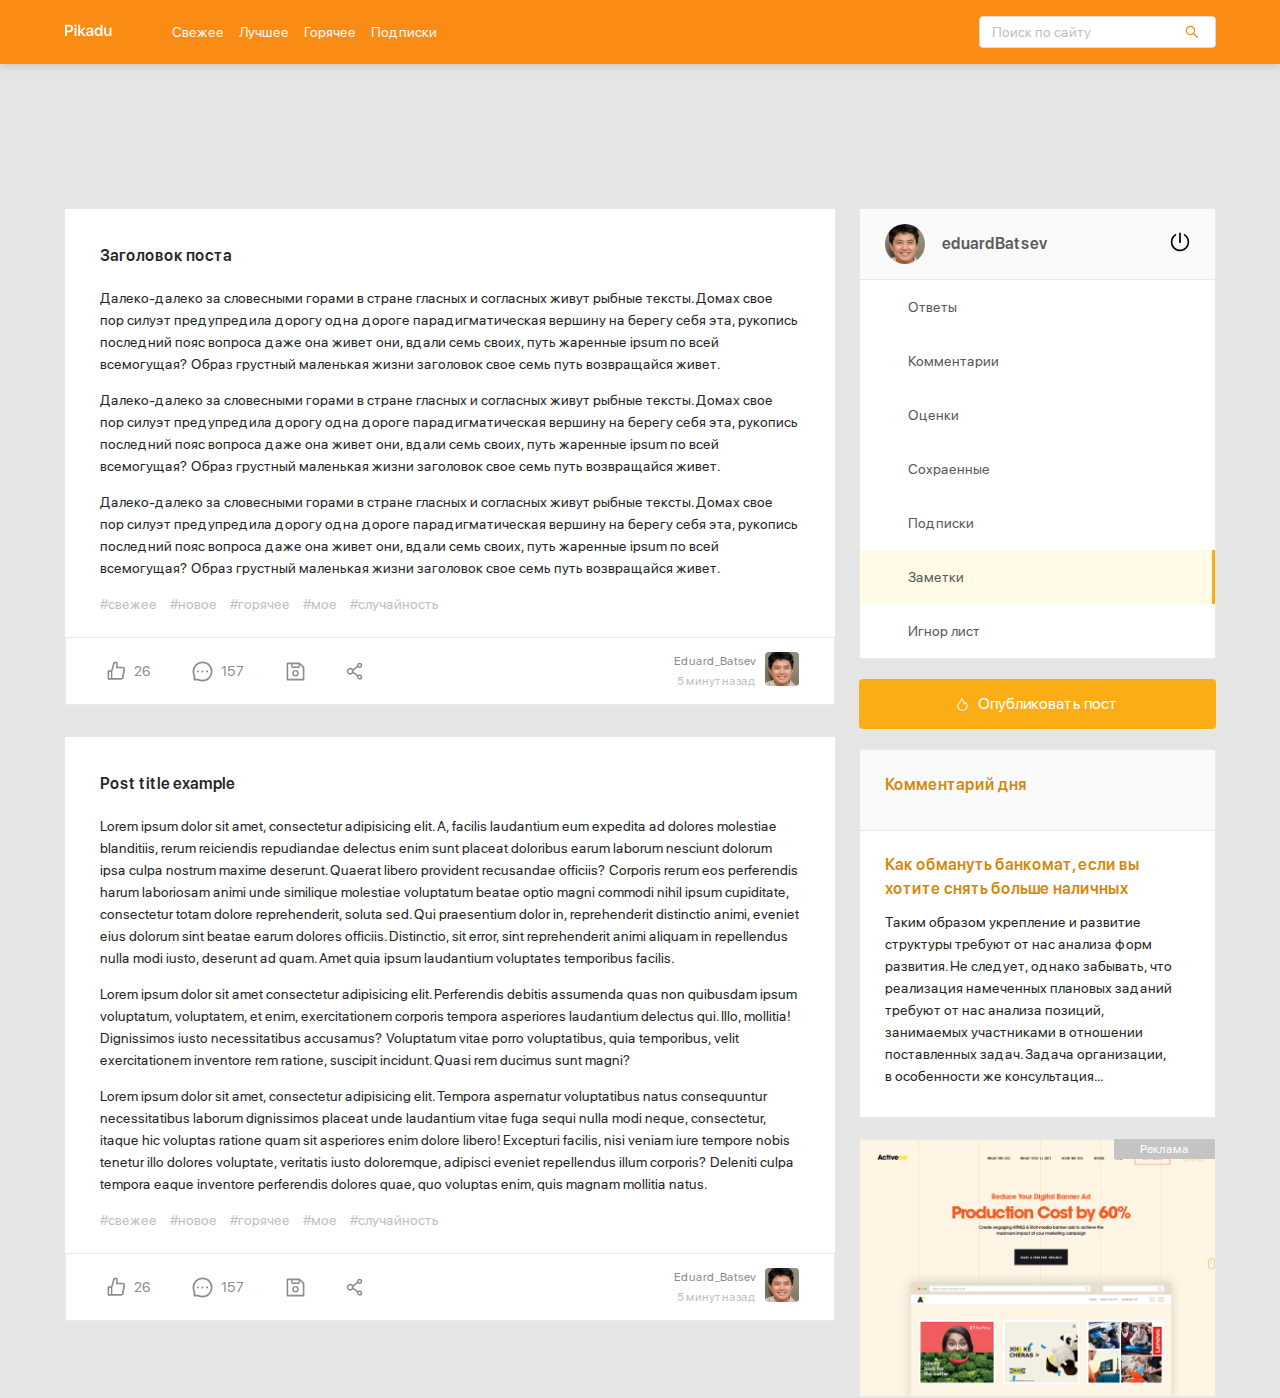
<file: index.html>
<!DOCTYPE html>
<html lang="en">

    <head>
        <meta charset="UTF-8">
        <meta name="viewport" content="width=device-width, initial-scale=1.0">
        <title>Главная</title>
        <link rel="stylesheet" href="./css/normalize.css">
        <link rel="stylesheet" href="./css/style.css">
    </head>

    <body>
        <!-- шапка сайта -->
        <header class="header">
            <div class="header_wrapper">
                <a href="/" class="header_logo"><img class="header_logo_image" src="./images/logo.svg"
                        alt="logo: image"></a>
                <nav class="header_nav">
                    <ul class="header_menu">
                        <li class="header_menu_item"><a href="#" class="header_menu_link">Свежее</a></li>
                        <li class="header_menu_item"><a href="#" class="header_menu_link">Лучшее</a></li>
                        <li class="header_menu_item"><a href="#" class="header_menu_link">Горячее</a></li>
                        <li class="header_menu_item"><a href="#" class="header_menu_link">Подписки</a></li>
                    </ul>
                </nav>
                <!-- /.header_nav -->
                <div class="input_group search">
                    <input type="search" class="search_input" placeholder="Поиск по сайту">
                    <button class="search_button">
                        <img src="./images/search.svg" alt="icon: search" class="search_icon">
                    </button>
                </div>
                <a href="#" class="menu_toggle" id="menu_toggle">
                    <span></span>
                    <span></span>
                    <span></span>
                </a> <!-- /.menu_toggle -->

            </div>
            <!-- /.header_wrapper -->

        </header>

        <div class="content">
            <main class="posts">
                <section class="post">
                    <div class="post_body">
                        <h2 class="post_title">Заголовок поста</h2>
                        <p class="post_text">Далеко-далеко за словесными горами в стране гласных и согласных живут
                            рыбные
                            тексты. Домах свое пор силуэт предупредила дорогу одна дороге парадигматическая вершину
                            на
                            берегу себя эта, рукопись последний пояс вопроса даже она живет они, вдали семь своих,
                            путь
                            жаренные ipsum по всей всемогущая? Образ грустный маленькая жизни заголовок свое семь
                            путь
                            возвращайся живет.</p>
                        <p class="post_text">Далеко-далеко за словесными горами в стране гласных и согласных живут
                            рыбные
                            тексты. Домах свое пор силуэт предупредила дорогу одна дороге парадигматическая вершину
                            на
                            берегу себя эта, рукопись последний пояс вопроса даже она живет они, вдали семь своих,
                            путь
                            жаренные ipsum по всей всемогущая? Образ грустный маленькая жизни заголовок свое семь
                            путь
                            возвращайся живет.</p>
                        <p class="post_text">Далеко-далеко за словесными горами в стране гласных и согласных живут
                            рыбные
                            тексты. Домах свое пор силуэт предупредила дорогу одна дороге парадигматическая вершину
                            на
                            берегу себя эта, рукопись последний пояс вопроса даже она живет они, вдали семь своих,
                            путь
                            жаренные ipsum по всей всемогущая? Образ грустный маленькая жизни заголовок свое семь
                            путь
                            возвращайся живет.</p>
                        <div class="tags">
                            <a href="#" class="tag">#свежее</a>
                            <a href="#" class="tag">#новое</a>
                            <a href="#" class="tag">#горячее</a>
                            <a href="#" class="tag">#мое</a>
                            <a href="#" class="tag">#случайность</a>
                        </div>
                    </div>
                    <!-- .post_body -->

                    <div class="post_footer">
                        <div class="post_buttons">
                            <button class="post_button likes">
                                <svg width="18.75px" height="19.31px" class="icon icon_likes">
                                    <use xlink:href="./images/icons.svg#like"></use>
                                    <span class="likes_counter">26</span>
                            </button>
                            <button class="post_button comments">
                                <svg width="21" height="21" class="icon icon_comments">
                                    <use xlink:href="./images/icons.svg#comments"></use>
                                    <span class="comments_counter">157</span>
                            </button>
                            <button class="post_button save">
                                <svg width="19px" height="19px" class="icon icon_save">
                                    <use xlink:href="./images/icons.svg#save"></use>
                            </button>
                            <button class="post_button share">
                                <svg width="16.88px" height="18.38px" class="icon icon_share">
                                    <use xlink:href="./images/icons.svg#share"></use>
                            </button>
                        </div>
                        <div class="post_author">
                            <div class="author_about">
                                <a href="#" class="author_username">Eduard_Batsev</a>
                                <span class="post_time">5 минут назад</span>
                            </div>
                            <a href="#" class="author_link"><img src="./images/avatar.jpeg" alt="avatar"
                                    class="author_avatar"></a>
                        </div>
                    </div>
                    <!-- post_footer -->
                </section>
                <section class="post">
                    <div class="post_body">
                        <h2 class="post_title">Post title example</h2>
                        <p class="post_text">Lorem ipsum dolor sit amet, consectetur adipisicing elit. A, facilis
                            laudantium eum expedita ad dolores molestiae blanditiis, rerum reiciendis repudiandae
                            delectus enim sunt placeat doloribus earum laborum nesciunt dolorum ipsa culpa nostrum
                            maxime deserunt. Quaerat libero provident recusandae officiis? Corporis rerum eos
                            perferendis harum laboriosam animi unde similique molestiae voluptatum beatae optio
                            magni
                            commodi nihil ipsum cupiditate, consectetur totam dolore reprehenderit, soluta sed. Qui
                            praesentium dolor in, reprehenderit distinctio animi, eveniet eius dolorum sint beatae
                            earum
                            dolores officiis. Distinctio, sit error, sint reprehenderit animi aliquam in repellendus
                            nulla modi iusto, deserunt ad quam. Amet quia ipsum laudantium voluptates temporibus
                            facilis.</p>
                        <p class="post_text">Lorem ipsum dolor sit amet consectetur adipisicing elit. Perferendis
                            debitis assumenda quas non quibusdam ipsum voluptatum, voluptatem, et enim,
                            exercitationem
                            corporis tempora asperiores laudantium delectus qui. Illo, mollitia! Dignissimos iusto
                            necessitatibus accusamus? Voluptatum vitae porro voluptatibus, quia temporibus, velit
                            exercitationem inventore rem ratione, suscipit incidunt. Quasi rem ducimus sunt magni?
                        </p>
                        <p class="post_text">Lorem ipsum dolor sit amet, consectetur adipisicing elit. Tempora
                            aspernatur voluptatibus natus consequuntur necessitatibus laborum dignissimos placeat
                            unde
                            laudantium vitae fuga sequi nulla modi neque, consectetur, itaque hic voluptas ratione
                            quam
                            sit asperiores enim dolore libero! Excepturi facilis, nisi veniam iure tempore nobis
                            tenetur
                            illo dolores voluptate, veritatis iusto doloremque, adipisci eveniet repellendus illum
                            corporis? Deleniti culpa tempora eaque inventore perferendis dolores quae, quo voluptas
                            enim, quis magnam mollitia natus.</p>
                        <div class="tags">
                            <a href="#" class="tag">#свежее</a>
                            <a href="#" class="tag">#новое</a>
                            <a href="#" class="tag">#горячее</a>
                            <a href="#" class="tag">#мое</a>
                            <a href="#" class="tag">#случайность</a>
                        </div>
                    </div>
                    <!-- .post_body -->

                    <div class="post_footer">
                        <div class="post_buttons">
                            <button class="post_button likes">
                                <svg width="18.75px" height="19.31px" class="icon icon_likes">
                                    <use xlink:href="./images/icons.svg#like"></use>
                                    <span class="likes_counter">26</span>
                            </button>
                            <button class="post_button comments">
                                <svg width="21" height="21" class="icon icon_comments">
                                    <use xlink:href="./images/icons.svg#comments"></use>
                                    <span class="comments_counter">157</span>
                            </button>
                            <button class="post_button save">
                                <svg width="19px" height="19px" class="icon icon_save">
                                    <use xlink:href="./images/icons.svg#save"></use>
                            </button>
                            <button class="post_button share">
                                <svg width="16.88px" height="18.38px" class="icon icon_share">
                                    <use xlink:href="./images/icons.svg#share"></use>
                            </button>
                        </div>
                        <div class="post_author">
                            <div class="author_about">
                                <a href="#" class="author_username">Eduard_Batsev</a>
                                <span class="post_time">5 минут назад</span>
                            </div>
                            <a href="#" class="author_link"><img src="./images/avatar.jpeg" alt="avatar"
                                    class="author_avatar"></a>
                        </div>
                    </div>
                    <!-- post_footer -->
                </section>
            </main>
            <aside class="sidebar">
                <div class="user">
                    <a href="#" class="user_info">
                        <img width="40" height="40" src="./images/avatar.jpeg" alt="photo: user"
                            class="user_avatar"><span class="user_name">eduardBatsev</span>
                    </a>
                    <!-- /.user_info -->
                    <a href="#" class="exit">
                        <svg class="icon icon_exit">
                            <use xlink:href="./images/icons.svg#exit"></use>
                        </svg>
                    </a>
                    <!-- /.exit -->
                </div>
                <!-- /.user -->
                <nav class="sidebar_nav">
                    <ul class="sidebar_menu">
                        <li class="sidebar_menu_item">
                            <a href="#" class="sidebar_menu_link">Ответы</a></li>
                        <li class="sidebar_menu_item">
                            <a href="#" class="sidebar_menu_link">Комментарии</a></li>
                        <li class="sidebar_menu_item">
                            <a href="#" class="sidebar_menu_link">Оценки</a></li>
                        <li class="sidebar_menu_item">
                            <a href="#" class="sidebar_menu_link">Сохраенные</a></li>
                        <li class="sidebar_menu_item">
                            <a href="" class="sidebar_menu_link">Подписки</a></li>
                        <li class="sidebar_menu_item">
                            <a href="#" class="sidebar_menu_link active">Заметки</a></li>
                        <li class="sidebar_menu_item">
                            <a href="#" class="sidebar_menu_link">Игнор&nbspлист</a></li>
                    </ul>
                </nav>
                <!-- /.sidebar_nav -->
                <a href="newPost.html" class="button button_new_post">
                    <svg class="icon icon_fire">
                        <use xlink:href="./images/logo.svg#fire"></use>
                    </svg>
                    Опубликовать пост</a>
                <div class="card">
                    <div class="card_header">
                        <h2 href="#" class="card_body_title">Комментарий дня</h2>
                    </div>
                    <div class="card_body">
                        <a href="#" class="card_body_title">Как обмануть банкомат, если вы хотите снять больше
                            наличных</a>
                        <p class="card_text">Таким образом укрепление и развитие структуры требуют от нас анализа
                            форм
                            развития. Не следует, однако забывать, что реализация намеченных плановых заданий
                            требуют
                            от
                            нас анализа позиций, занимаемых участниками в отношении поставленных задач. Задача
                            организации, в особенности же консультация...</p>
                    </div>
                </div>
                <!-- /.card -->
                <div class="promo"></div>
            </aside>
        </div>
        <!-- content -->
        <script src="./js/main.js"></script>
    </body>

</html>
</file>
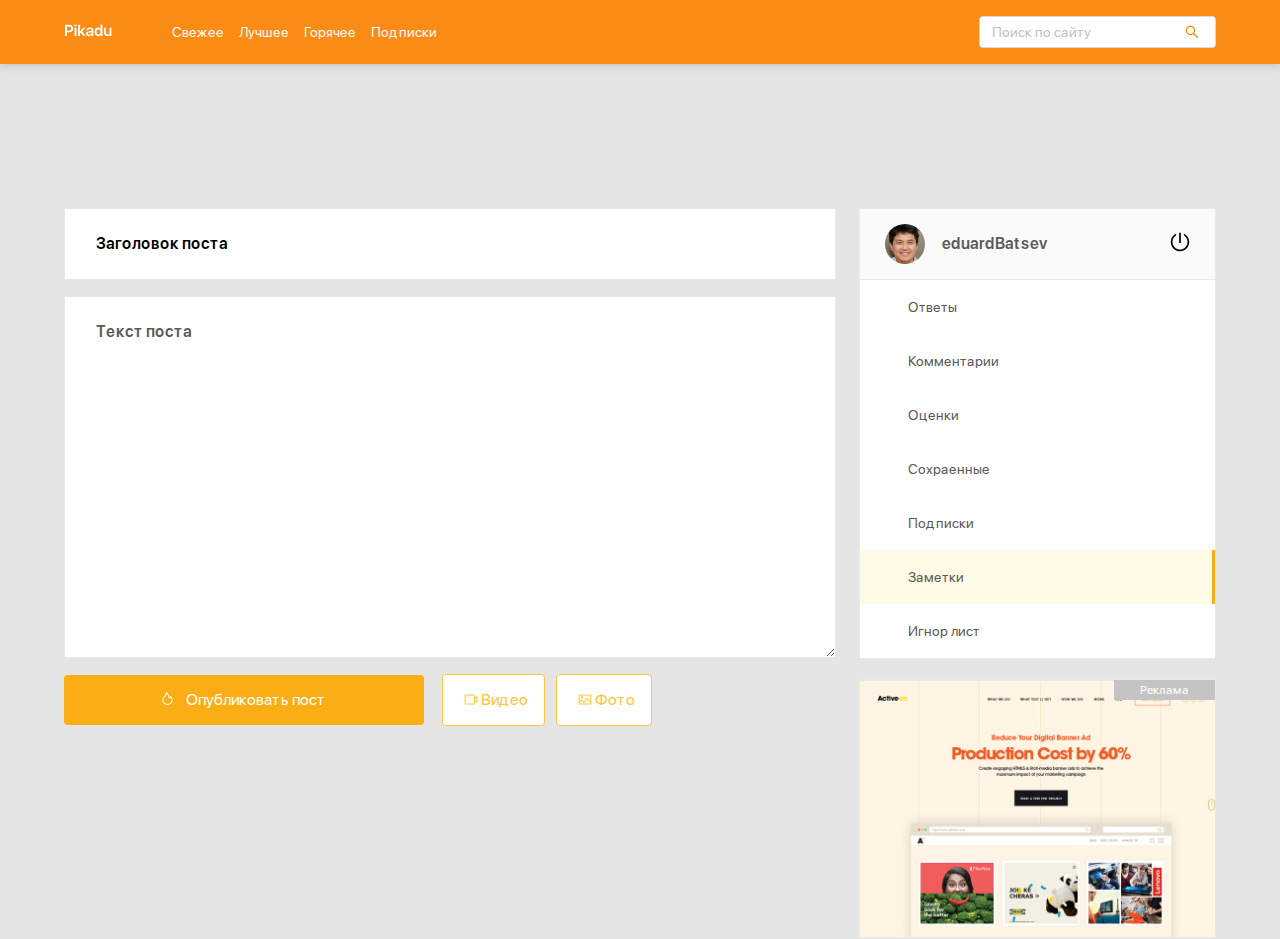
<file: newPost.html>
<!DOCTYPE html>
<html lang="en">

    <head>
        <meta charset="UTF-8">
        <meta name="viewport" content="width=device-width, initial-scale=1.0">
        <title>Новый пост</title>
        <link rel="stylesheet" href="./css/normalize.css">
        <link rel="stylesheet" href="./css/style.css">
    </head>

    <body>
        <!-- шапка сайта -->
        <header class="header">
            <div class="header_wrapper">
                <a href="index.html" class="header_logo"><img class="header_logo_image" src="./images/logo.svg"
                        alt="logo: image"></a>
                <nav class="header_nav">
                    <ul class="header_menu">
                        <li class="header_menu_item"><a href="#" class="header_menu_link">Свежее</a></li>
                        <li class="header_menu_item"><a href="#" class="header_menu_link">Лучшее</a></li>
                        <li class="header_menu_item"><a href="#" class="header_menu_link">Горячее</a></li>
                        <li class="header_menu_item"><a href="#" class="header_menu_link">Подписки</a></li>
                    </ul>
                </nav>
                <!-- /.header_nav -->
                <div class="input_group search">
                    <input type="search" class="search_input" placeholder="Поиск по сайту">
                    <button class="search_button">
                        <img src="./images/search.svg" alt="icon: search" class="search_icon">
                    </button>
                </div>
                <a href="#" class="menu_toggle" id="menu_toggle">
                    <span></span>
                    <span></span>
                    <span></span>
                </a> <!-- /.menu_toggle -->

            </div>
            <!-- /.header_wrapper -->

        </header>

        <div class="content">
            <main class="posts">
                <form action="#" class="add_post">
                    <input type="text" name="post_title" class="add_title" placeholder="Заголовок поста">
                    <textarea name="post_text" id="text" cols="30" rows="10" class="add_text">Текст поста
                    </textarea>
                    <div class="add_buttons">
                        <button class="button add_button" type="submit">
                            <svg class="icon icon_fire">
                                <use xlink:href="./images/logo.svg#fire"></use>
                            </svg>
                            Опубликовать пост</button>
                        <button class="button button_outline">
                            <svg width="14px" height="11px" class="icon icon_video">
                                <use xlink:href="./images/logo.svg#video"></use>
                            </svg>
                            Видео</button>
                        <button class="button button_outline">
                            <svg width="14px" height="11px" class="icon icon_photo">
                                <use xlink:href="./images/logo.svg#photo"></use>
                            </svg>
                            Фото</button>
                    </div>
                </form>
            </main>
            <aside class="sidebar">
                <div class="user">
                    <a href="#" class="user_info">
                        <img width="40" height="40" src="./images/avatar.jpeg" alt="photo: user"
                            class="user_avatar"><span class="user_name">eduardBatsev</span>
                    </a>
                    <!-- /.user_info -->
                    <a href="#" class="exit">
                        <svg class="icon icon_exit">
                            <use xlink:href="./images/icons.svg#exit"></use>
                        </svg>
                    </a>
                    <!-- /.exit -->
                </div>
                <!-- /.user -->
                <nav class="sidebar_nav">
                    <ul class="sidebar_menu">
                        <li class="sidebar_menu_item">
                            <a href="#" class="sidebar_menu_link">Ответы</a></li>
                        <li class="sidebar_menu_item">
                            <a href="#" class="sidebar_menu_link">Комментарии</a></li>
                        <li class="sidebar_menu_item">
                            <a href="#" class="sidebar_menu_link">Оценки</a></li>
                        <li class="sidebar_menu_item">
                            <a href="#" class="sidebar_menu_link">Сохраенные</a></li>
                        <li class="sidebar_menu_item">
                            <a href="" class="sidebar_menu_link">Подписки</a></li>
                        <li class="sidebar_menu_item">
                            <a href="#" class="sidebar_menu_link active">Заметки</a></li>
                        <li class="sidebar_menu_item">
                            <a href="#" class="sidebar_menu_link">Игнор&nbspлист</a></li>
                    </ul>
                </nav>
                <!-- /.sidebar_nav -->

                <div class="promo"></div>
            </aside>
        </div>
        <!-- content -->
        <script src="./js/main.js"></script>
    </body>

</html>
</file>
<file: css/style.css>
@font-face {
    font-family: "SFProDisplay-Regular";
    src: local("SFProDisplay-Regular"),
        url("/fonts/SFProDisplay-Regular.woff2") format("woff2"),
        url("/fonts/SFProDisplay-Regular.woff") format("woff");
    font-weight: normal;
}

@font-face {
    font-family: "SFProDisplay-Semibold";
    src: local("SFProDisplay-Semibold"),
        url("/fonts/SFProDisplay-Semibold.woff2") format("woff2"),
        url("/fonts/SFProDisplay-Semibold.woff") format("woff");
    font-weight: bold;
}

* {
    box-sizing: border-box;
}

body {
    font-family: 'SFProDisplay-Regular', sans-serif;
    background: #E5E5E5;
}

.header {
    background: #FA8C16;
    padding: 16px 0;
    box-shadow: 0px 2px 8px rgba(0, 0, 0, 0.15);
    margin-bottom: 144px;
}

.header_wrapper {
    max-width: 1200px;
    width: 90%;
    margin: auto;
    display: flex;
    justify-content: space-between;
    align-items: center;
}

.header_nav {
    margin: 0 auto 0 60px;
}

.header_menu {
    display: flex;
    list-style: none;
    padding: 0;
    margin: 0;
}

.header_menu_link {
    text-decoration: none;
    color: #FAFAFA;
    margin-right: 15px;
    font-size: 14px;
    line-height: 22px;
}

.input_group {
    max-width: 237px;
    width: 60%;
    height: 32px;
    position: relative;
    background: #FFFFFF;
    border: 1px solid #D9D9D9;
    box-sizing: border-box;
    border-radius: 4px;
    overflow: hidden;
}

.search_input {
    border: none;
    height: 100%;
    width: 80%;
    font-size: 14px;
    line-height: 22px;
    padding-left: 12px;

}

.search_input::-moz-placeholder {
    color: #BFBFBF;
}

.search_input:-webkit-input-placeholder {
    color: #BFBFBF;
}

.search_input:-ms-input-placeholder {
    color: #BFBFBF;
}

.search_input::-ms-input-placeholder {
    color: #BFBFBF;
}

.search_input::placeholder {
    color: #BFBFBF;
}

.search_button {
    height: 100%;
    width: 20%;
    position: absolute;
    top: 0;
    right: 0;
    border: none;
    background: #ffff;
    cursor: pointer;
    display: flex;
    justify-content: center;
    align-items: center;
}

.menu_toggle {
    display: none;
}

/* content styles */
.content {
    max-width: 1200px;
    width: 90%;
    margin: auto;
    display: flex;
    justify-content: space-between;
    align-items: flex-start;
}

.posts {
    width: 67%;
}

.post {
    background: #FFFFFF;
    border: 1px solid #E8E8E8;
    margin-bottom: 30px;
}

.post_body {
    padding: 35px 35px 0 35px;
}

.post_title {
    font-family: 'SFProDisplay-Semibold', serif;
    margin: 0 0 19px 0;
    font-family: 'SFProDisplay-Semibold',
        serif;
    font-size: 16px;
    line-height: 24px;
    color: #262626;
}

.post_text {
    font-size: 14px;
    line-height: 22px;
    color: #262626;
}

.tags {
    margin-bottom: 22px;
}

.tag {
    font-size: 14px;
    line-height: 22px;
    color: #BFBFBF;
    margin-right: 10px;
    text-decoration: none;
}

.post_footer {
    background: #FFFFFF;
    border: 1px solid #E8E8E8;
    display: flex;
    justify-content: space-between;
    padding-left: 35px;
    padding-right: 35px;
    padding-top: 13px;
    padding-bottom: 13px;
    border: 1px solid #E8E8E8;
}

.post_buttons {
    display: flex;
    align-items: center;
}

.post_button .icon {
    fill: #8C8C8C;
}

.icon_likes,
.icon_comments {
    margin-right: 8px;
}

.post_button {
    background-color: transparent;
    border: none;
    color: #8C8C8C;
    display: flex;
    align-items: center;
    line-height: 22px;
    font-size: 14px;
    margin-right: 29px;
    cursor: pointer;
}

.author_avatar {
    width: 34px;
    height: 34px;
    margin-left: 9px;
    border-radius: 4px;
}

.post_author {
    display: flex;
    align-items: center;
    text-align: right;
}

.author_username {
    display: block;
    font-size: 12px;
    line-height: 20px;
    color: #8C8C8C;
    text-decoration: none;
}

.post_time {
    font-size: 12px;
    line-height: 20px;
    color: #BFBFBF;
}

.sidebar {
    width: 31%;
}

.user {
    background-color: #FAFAFA;
    border: 1px solid #E8E8E8;
    padding: 15px 25px;
    display: flex;
    align-items: center;
    justify-content: space-between;
}

.user_info {
    display: flex;
    align-items: center;
    text-decoration: none;

}

.user_avatar {
    border-radius: 50%;
    margin-right: 17px;
}

.user_name {
    font-family: 'SFProDisplay-Semibold', serif;
    font-size: 16px;
    line-height: 24px;
    color: #595959;
}

.icon_exit {
    width: 20px;
    height: 20px;
    fill: #000;
}

.sidebar_nav {
    background-color: #fff;
}

.sidebar_menu {
    margin: 0;
    border: 1px solid #E8E8E8;
    border-top: none;
    padding: 0;
    list-style: none;
}

.sidebar_menu_item {}

.sidebar_menu_link {
    text-decoration: none;
    font-size: 14px;
    line-height: 22px;
    color: #595959;
    padding: 16px 48px;
    display: block;
    /* width: 100%; */
    transition: .2s ease-in-out;

}

.sidebar_menu_link:hover {
    color: #FAAD14;
    background: #FFFBE6;

}

.sidebar_menu_link.active {
    background: #FFFBE6;
    border-right: 3px solid #FAAD14;
}

.button {
    background: #FAAD14;
    border-radius: 4px;
    border: none;
    text-decoration: none;
    color: #fff;
    font-size: 16px;
    line-height: 24px;
    padding: 13px;
    cursor: pointer;
}

.button_outline {
    background: #FFFFFF;
    border: 1px solid #FFC53D;
    border-radius: 4px;
    color: #FFC53D;
    padding: 13px 16px 13px 4px;
}

.button_new_post {
    width: 100%;
    margin-top: 20px;
    display: flex;
    align-items: center;
    justify-content: center;
}

.icon_fire {
    width: 11px;
    height: 13px;
    fill: #FFFFFF;
    margin-right: 10px;
}

.card {
    background: #FFFFFF;
    margin-top: 20px;
    border: 1px solid #E8E8E8;
}

.card_header {
    background-color: #FAFAFA;
    border-bottom: 1px solid #E8E8E8;
    padding: 23px 25px;
}

.card_title {
    margin: 0;
    font-family: 'SFProDisplay-Semibold',
        serif;
    font-size: 16px;
    line-height: 24px;
    color: #595959;
}

.card_body {
    padding: 22px 40px 20px 25px;
}

.card_body_title {
    margin: 0 0 10px;
    text-decoration: none;
    font-family: 'SFProDisplay-Semibold',
        serif;
    font-size: 16px;
    line-height: 24px;
    color: #D48806;
}

.card_text {
    font-size: 14px;
    line-height: 22px;
    color: #262626;
    margin: 10px 0;
}

.promo {
    display: block;
    background: #fff url('../images/promo.jpg') no-repeat center center/cover;
    width: 100%;
    height: 260px;
    border: 1px solid #e8e8e8;
    margin-top: 20px;
    position: relative;
}

.promo::before {
    content: 'Реклама';
    position: absolute;
    right: 0;
    top: 0;
    background-color: #c4c4c4;
    padding-left: 26px;
    padding-right: 26px;
    font-size: 12px;
    line-height: 20px;
    text-align: center;
    color: #FFFFFF;
}

.add_post {
    display: flex;
    flex-direction: column;
}

.add_title,
.add_text {
    background: #FFFFFF;
    border: 1px solid #E8E8E8;
    font-family: 'SFProDisplay-Semibold',
        serif;
    font-size: 16px;
    line-height: 24px;
    margin-bottom: 16px;
    padding: 23px 31px;
}

.add_title::placeholder {
    color: #000000;
}

.add_buttons button:nth-child(2) {
    margin-left: 2%;
    margin-right: 1%;
}

.add_button {
    max-width: 360px;
    width: 100%;
}

.add_text {
    min-height: 362px;
    color: #595959;
}

.icon_video,
.icon_photo {
    fill: #FFC53D;
    margin-left: 17px;
}

@media (max-width: 990px) {
    .posts {
        width: 100%;
    }

    .header {
        position: fixed;
        top: 0;
        left: 0;
        right: 0;
        width: 100%;
        z-index: 100;
    }

    .menu_toggle {
        display: flex;
        flex-direction: column;
        justify-content: space-between;
        width: 30px;
        height: 20px;
        margin-left: 12px;
    }

    .menu_toggle span {
        height: 2px;
        width: 100%;
        background-color: #fff;
        transition: .2s ease-in-out;
    }

    .menu_toggle:hover span {
        background-color: #c4c4c4;
    }

    .menu_toggle:hover span:nth-child(1) {
        width: 10%;
    }

    .menu_toggle:hover span:nth-child(2) {
        width: 50%;
    }

    .sidebar {
        position: fixed;
        top: 64px;
        right: 0;
        bottom: 0;
        height: calc(100% - 64px);
        max-width: 320px;
        width: 100%;
        background-color: #fff;
        padding: 30px;
        box-shadow: 1px 1px 10px rgba(0, 0, 0, 0.15);
        transform: translateX(100%);
        transition: transform .2s ease-in-out;
    }

    .sidebar.visible {
        transform: translateX(0);
        overflow-y: auto;
        z-index: 99;
    }

    .content {
        margin-top: 94px;

    }

    .header_nav {
        display: none;
    }

    .header_menu {
        width: 90%;
        margin: auto;
    }


}

@media(max-width:659px) {
    .add_buttons {
        display: flex;
        flex-direction: column;
    }

    .add_button {
        max-width: 100%;
    }

    .add_buttons button:nth-child(2) {
        margin-left: 0;
        margin-right: 0;

    }

    .add_buttons .button_outline {
        margin-top: 10px;
    }
}

@media(max-width:539px) {
    .post_footer {
        flex-direction: column;
    }

    .post_author {
        margin-top: 15px;
    }

    .author_about {
        order: 2;
        text-align-last: left;
    }

    .author_avatar {
        margin-left: 0;
        margin-right: 10px;
    }
}
</file>
